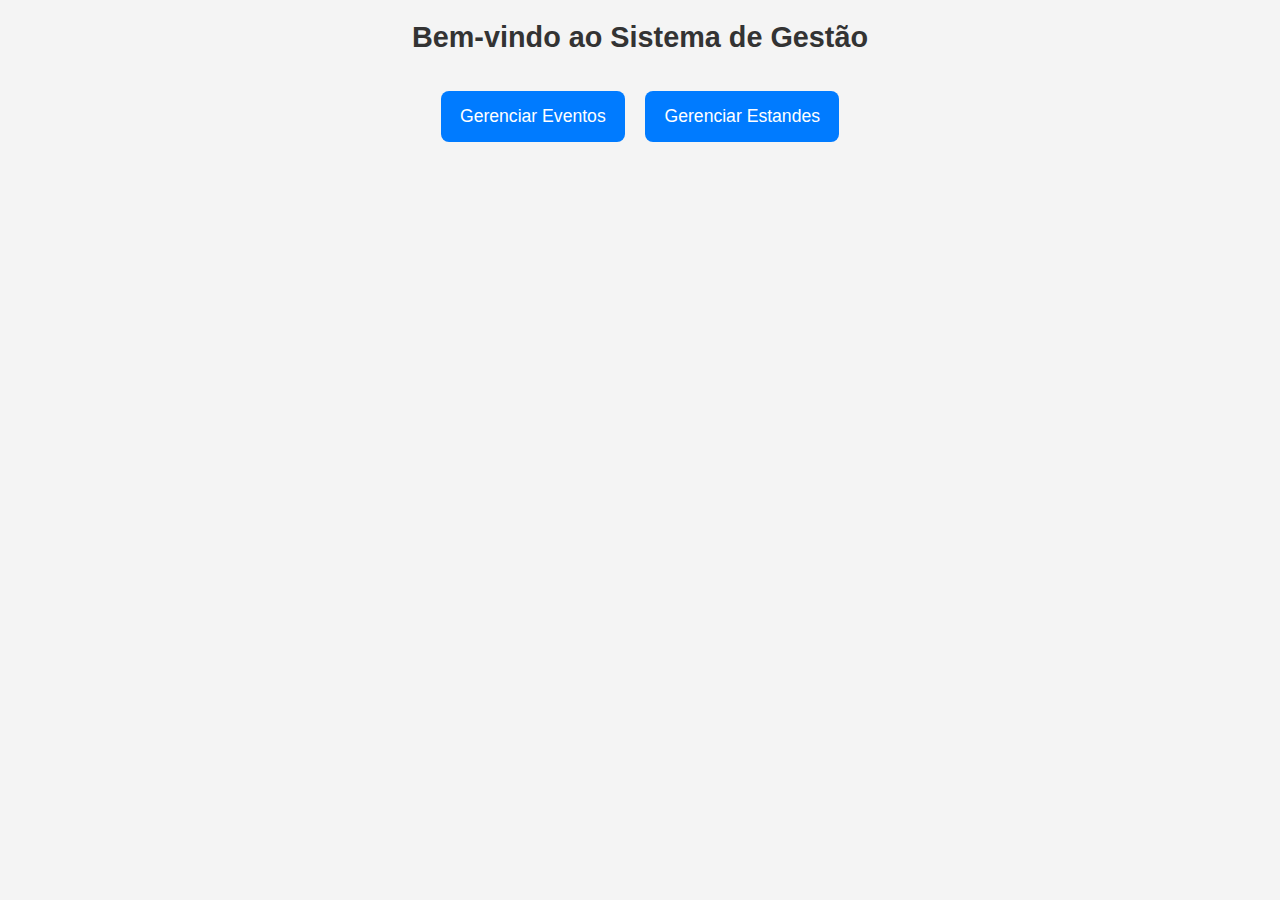
<file: index.html>
<!DOCTYPE html>
<html lang="pt-br">
<head>
    <meta charset="UTF-8">
    <title>Painel Principal</title>
    <link rel="stylesheet" href="style.css">
</head>
<body>
<h1>Bem-vindo ao Sistema de Gestão</h1>
<nav>
    <a href="eventos.html"> Gerenciar Eventos</a>
    <a href="estandes.html"> Gerenciar Estandes</a>
</nav>
</body>
</html>
</file>
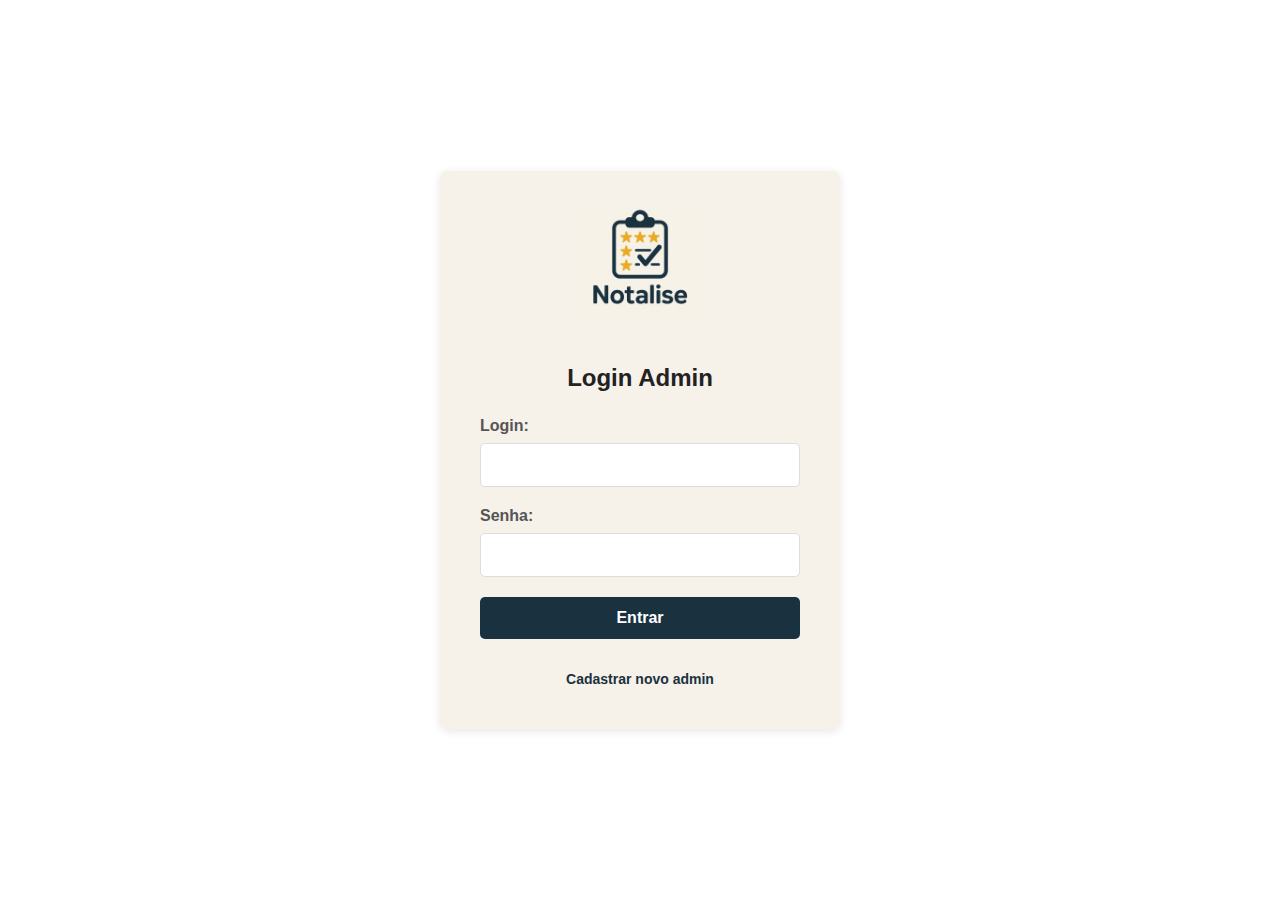
<file: admin_area.html>
<!DOCTYPE html>
<html lang="pt-BR">
<head>
    <meta charset="UTF-8" />
    <title>Área Administrativa</title>
    <link rel="stylesheet" href="style_admin_area.css">
</head>
<body>
<div class="container">
    <h1>Bem-vindo à Área Admin</h1>

    <a href="cadastrar_evento.html" class="btn">Cadastrar Evento</a>
    <a href="cadastrar_estande.html" class="btn">Cadastrar Estande</a>
    <a href="listar_eventos.html" class="btn">Listar Eventos</a>
    <a href="listar_estandes.html" class="btn">Listar Estandes</a>

    <button class="btn logout" id="logoutBtn">Sair</button>
</div>

<script src="script_admin_area.js"></script>
</body>
</html>
</file>
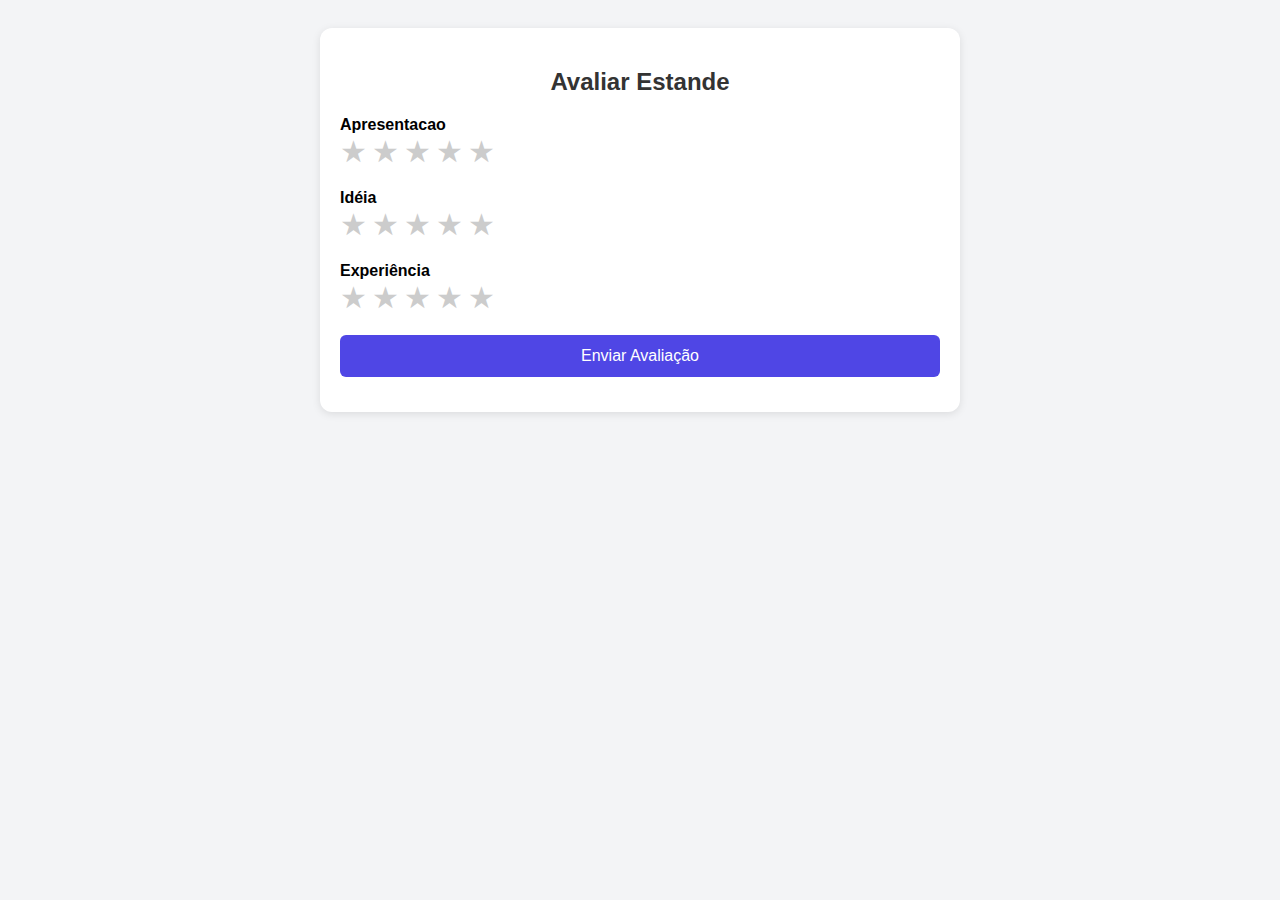
<file: avalia_estande.html>
<!DOCTYPE html>
<html lang="pt-BR">
<head>
    <meta charset="UTF-8" />
    <meta name="viewport" content="width=device-width, initial-scale=1.0"/>
    <title>Avaliar Estande</title>
    <link rel="stylesheet" href="style_avalia_estande.css" />
</head>
<body>
<div class="container">
    <h2>Avaliar Estande</h2>
    <form id="formAvaliacao">
        <div class="rating-group">
            <label>Apresentacao</label>
            <div class="stars" data-name="nota_apresentacao"></div>
        </div>

        <div class="rating-group">
            <label>Idéia</label>
            <div class="stars" data-name="nota_ideia"></div>
        </div>

        <div class="rating-group">
            <label>Experiência</label>
            <div class="stars" data-name="nota_experiencia"></div>
        </div>

        <button type="submit">Enviar Avaliação</button>
    </form>
    <div id="mensagem" class="mensagem"></div>
</div>

<script src="script_avalia_estande.js"></script>
</body>
</html>
</file>
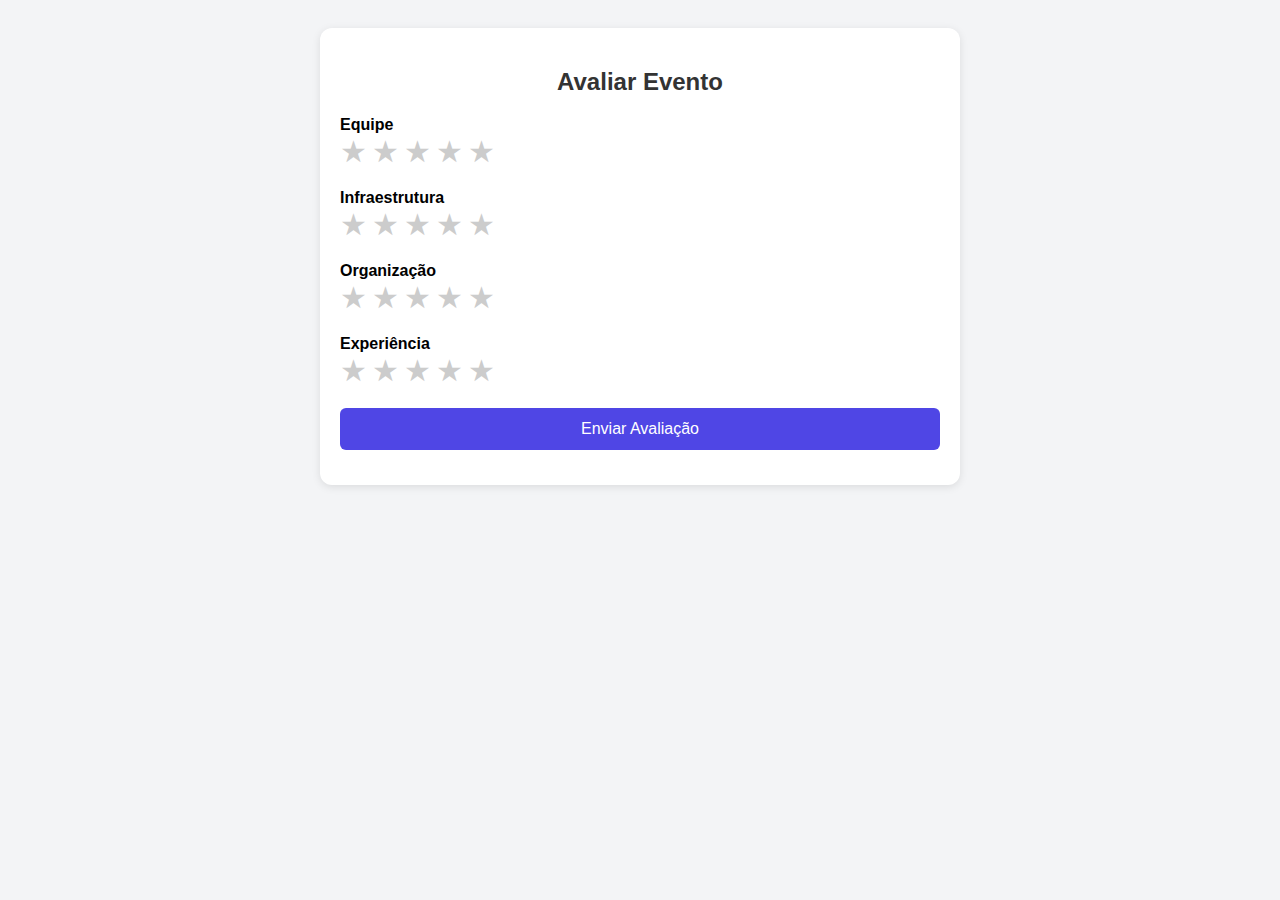
<file: avalia_evento.html>
<!DOCTYPE html>
<html lang="pt-BR">
<head>
  <meta charset="UTF-8" />
  <meta name="viewport" content="width=device-width, initial-scale=1.0"/>
  <title>Avaliar Evento</title>
  <link rel="stylesheet" href="style_avalia_evento.css" />
</head>
<body>
<div class="container">
  <h2>Avaliar Evento</h2>
  <form id="formAvaliacao">
    <div class="rating-group">
      <label>Equipe</label>
      <div class="stars" data-name="nota_equipe"></div>
    </div>

    <div class="rating-group">
      <label>Infraestrutura</label>
      <div class="stars" data-name="nota_infraestrutura"></div>
    </div>

    <div class="rating-group">
      <label>Organização</label>
      <div class="stars" data-name="nota_organizacao"></div>
    </div>

    <div class="rating-group">
      <label>Experiência</label>
      <div class="stars" data-name="nota_experiencia"></div>
    </div>

    <button type="submit">Enviar Avaliação</button>
  </form>
  <div id="mensagem" class="mensagem"></div>
</div>

<script src="script_avalia_evento.js"></script>
</body>
</html>
</file>
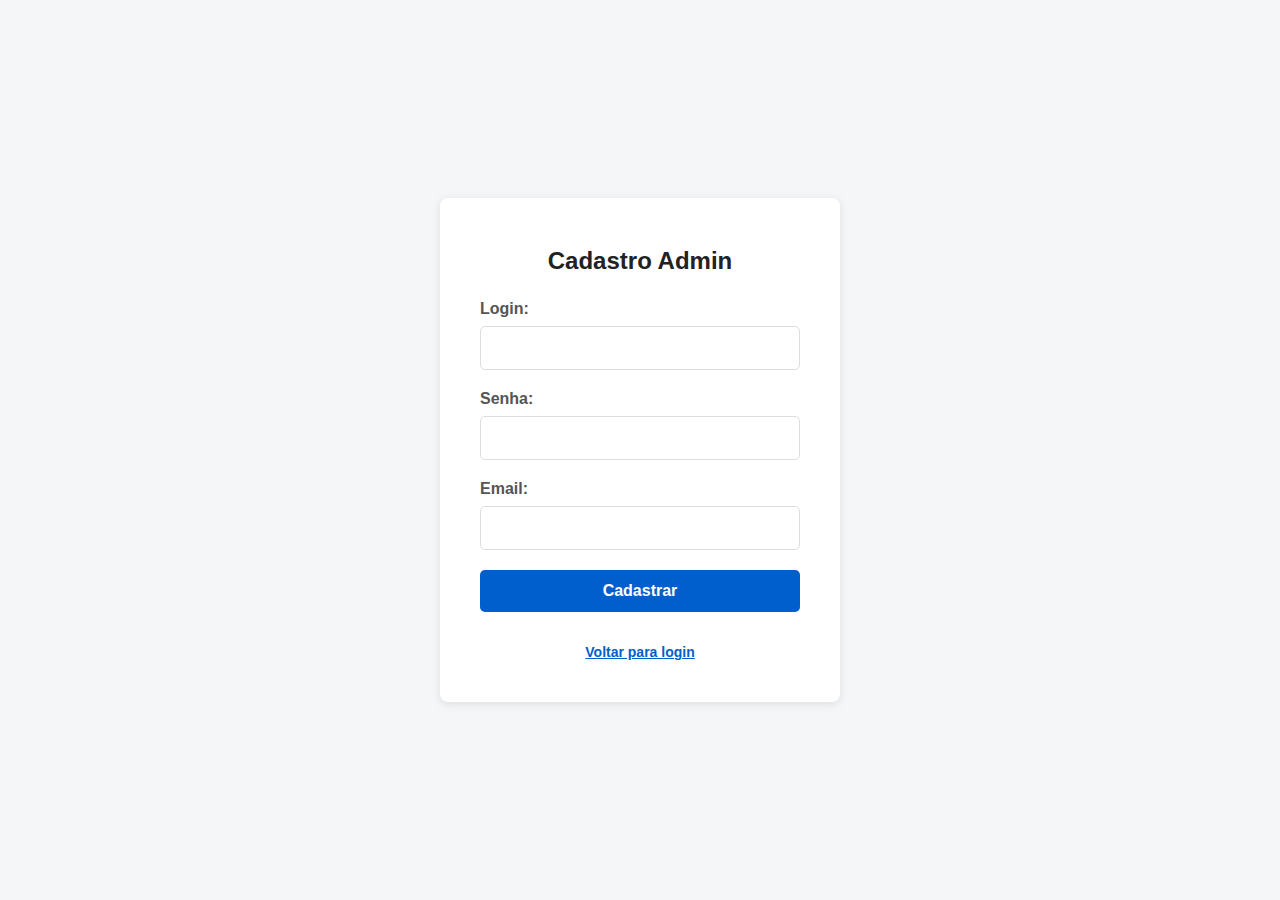
<file: cadastro.html>
<!DOCTYPE html>
<html lang="pt-BR">
<head>
  <meta charset="UTF-8" />
  <title>Cadastro Admin</title>
  <link rel="stylesheet" href="style_cadastro_admin.css">
</head>
<body>
<div class="container">
  <h2>Cadastro Admin</h2>
  <form id="cadastroForm">
    <label for="login">Login:</label>
    <input type="text" id="login" name="login" required />

    <label for="senha">Senha:</label>
    <input type="password" id="senha" name="senha" required />

    <label for="email">Email:</label>
    <input type="email" id="email" name="email" required />

    <button type="submit">Cadastrar</button>
  </form>
  <button class="link-btn" id="goToLogin">Voltar para login</button>
</div>

<script src="script_cadastro_admin.js"></script>
</body>
</html>
</file>
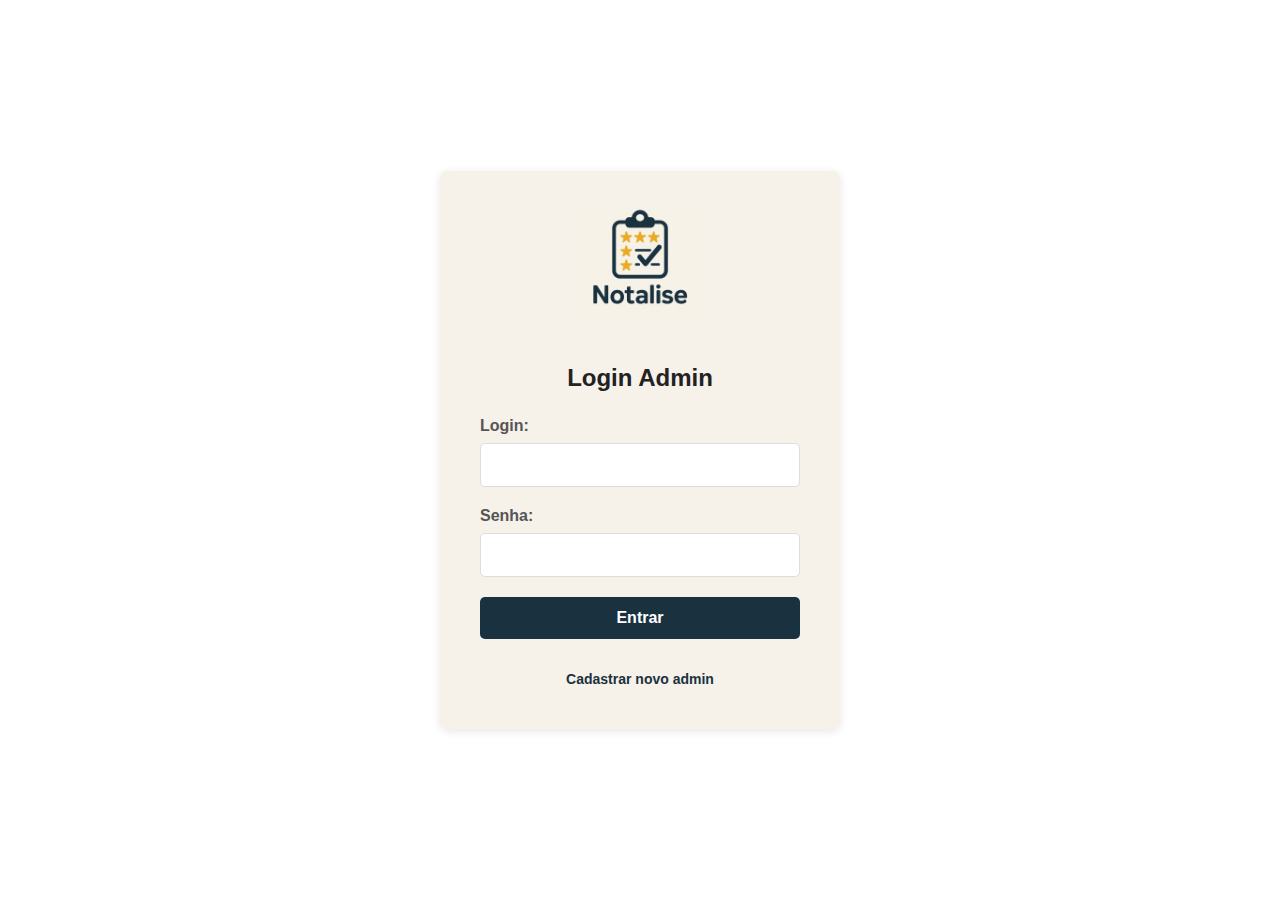
<file: estande.html>
<!DOCTYPE html>
<html lang="pt-BR">
<head>
    <meta charset="UTF-8" />
    <meta name="viewport" content="width=device-width, initial-scale=1.0"/>
    <title>Cadastro de Estande</title>
    <link rel="stylesheet" href="style_estande.css" />
</head>
<body>
<div class="container">
    <button class="btn-sair" onclick="logout()">Sair</button>
    <button class="btn-voltar" onclick="voltarParaCadastro()">Voltar para Cadastro</button>

    <h1>Cadastro de Estande</h1>
    <form id="estande-form">
        <input type="text" id="nome" placeholder="Nome do estande" required />
        <input type="text" id="tema" placeholder="Tema" required />
        <input type="text" id="imagem" placeholder="URL da imagem" />
        <textarea id="descricao" placeholder="Descrição" required></textarea>
        <label for="evento_id">Evento</label>
        <input type="number" id="evento_id" />
        <button type="submit" class="btn">Cadastrar Estande</button>
    </form>

    <h2>Lista de Estandes</h2>
    <div id="estandes-lista"></div>
</div>
<script src="qrcode.min.js"></script>
<script src="script_estande.js"></script>
</body>
</html>
</file>
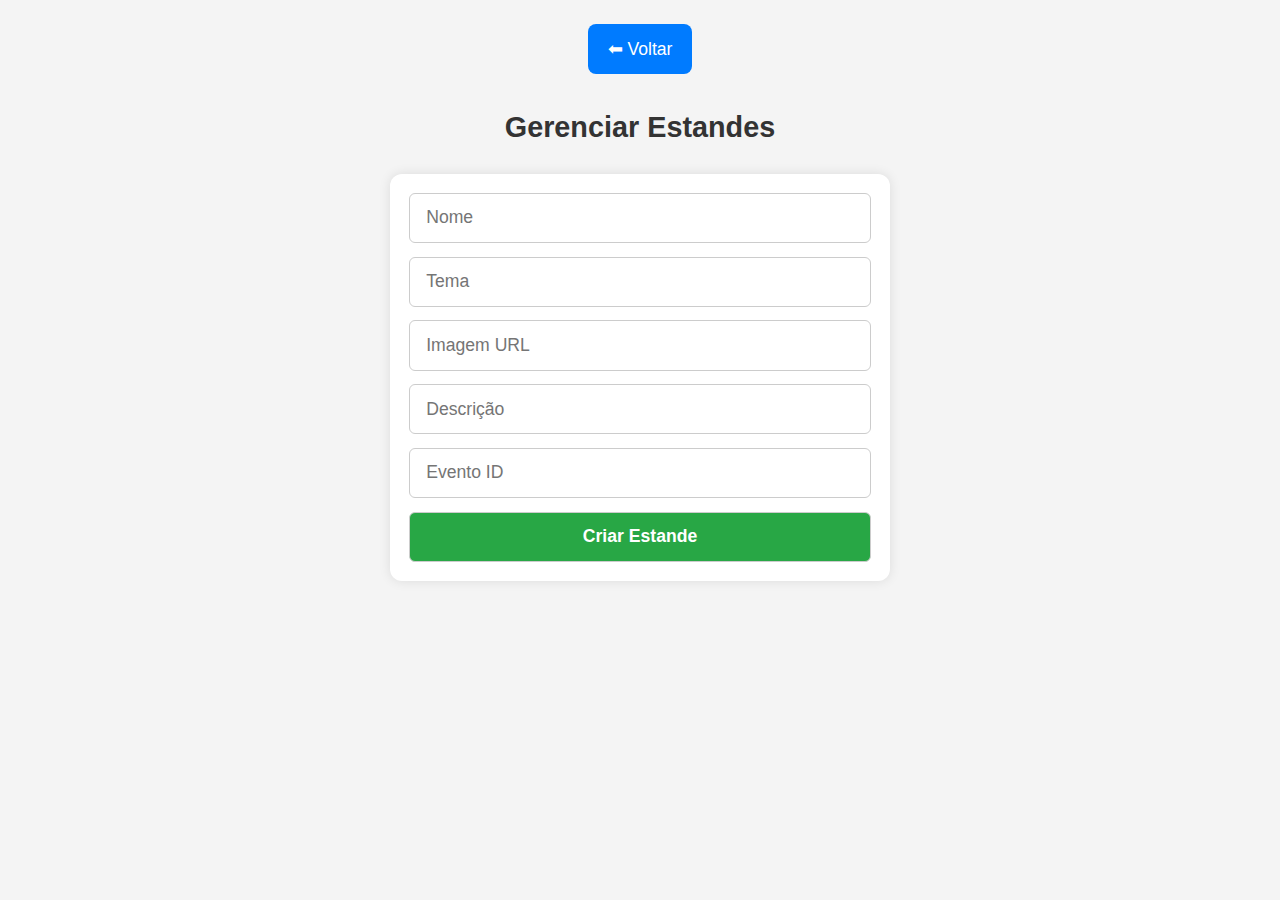
<file: estandes.html>
<!DOCTYPE html>
<html lang="pt-br">
<head>
    <meta charset="UTF-8">
    <title>Estandes</title>
    <link rel="stylesheet" href="style.css">
</head>
<body>
<nav><a href="index.html">⬅ Voltar</a></nav>
<h1>Gerenciar Estandes</h1>

<form id="estandeForm">
    <input type="text" name="nome" placeholder="Nome" required>
    <input type="text" name="tema" placeholder="Tema">
    <input type="text" name="imagem" placeholder="Imagem URL">
    <input type="text" name="descricao" placeholder="Descrição">
    <input type="number" name="evento_id" placeholder="Evento ID" required>
    <button type="submit">Criar Estande</button>
</form>

<ul id="listaEstandes"></ul>

<script src="estandes.js"></script>
</body>
</html>
</file>
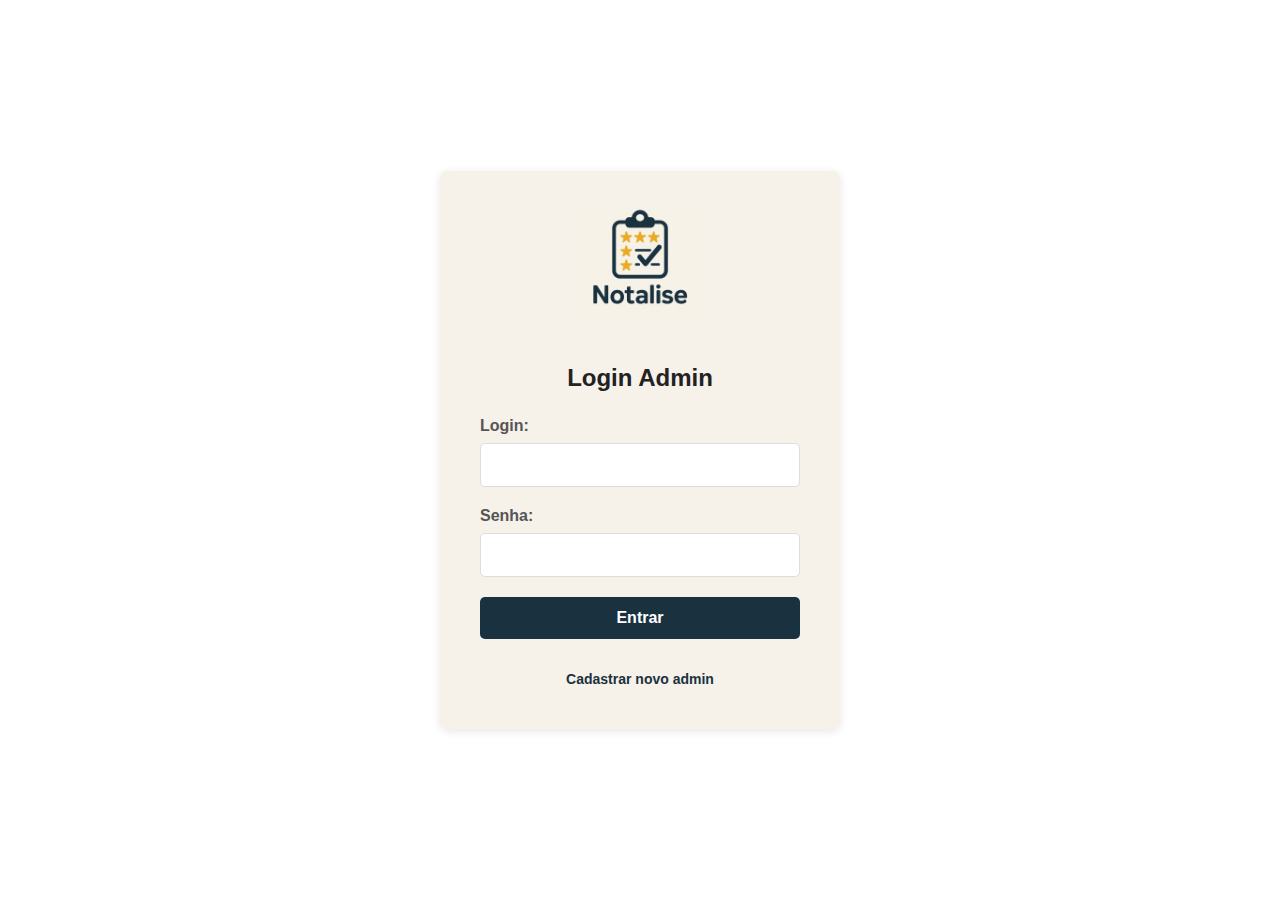
<file: evento.html>
<!DOCTYPE html>
<html lang="pt-BR">
<head>
  <meta charset="UTF-8" />
  <meta name="viewport" content="width=device-width, initial-scale=1.0" />
  <title>Cadastro de Evento</title>
  <link rel="stylesheet" href="style_evento.css" />
</head>
<body>
<div class="container">
  <button class="btn-sair" onclick="logout()">Sair</button>
  <button class="btn-voltar" onclick="voltarParaCadastro()">Voltar para Cadastro</button>

  <h1>Cadastro de Evento</h1>
  <form id="evento-form">
    <input type="text" id="nome" placeholder="Nome do evento" required />
    <input type="date" id="data_inicial" required />
    <input type="date" id="data_final" required />
    <input type="text" id="imagem" placeholder="URL da imagem" />
    <textarea id="descricao" placeholder="Descrição" required></textarea>
    <input type="text" id="cep" placeholder="CEP" required />
    <input type="text" id="rua" placeholder="Rua" required />
    <input type="text" id="bairro" placeholder="Bairro" required />
    <input type="text" id="cidade" placeholder="Cidade" required />
    <input type="text" id="numero" placeholder="Número" required />
    <input type="text" id="complemento" placeholder="Complemento" />
    <button type="submit" class="btn">Cadastrar Evento</button>
  </form>

  <h2>Lista de Eventos</h2>
  <div id="eventos-lista"></div>
</div>

<script src="script_evento.js"></script>
</body>
</html>
</file>
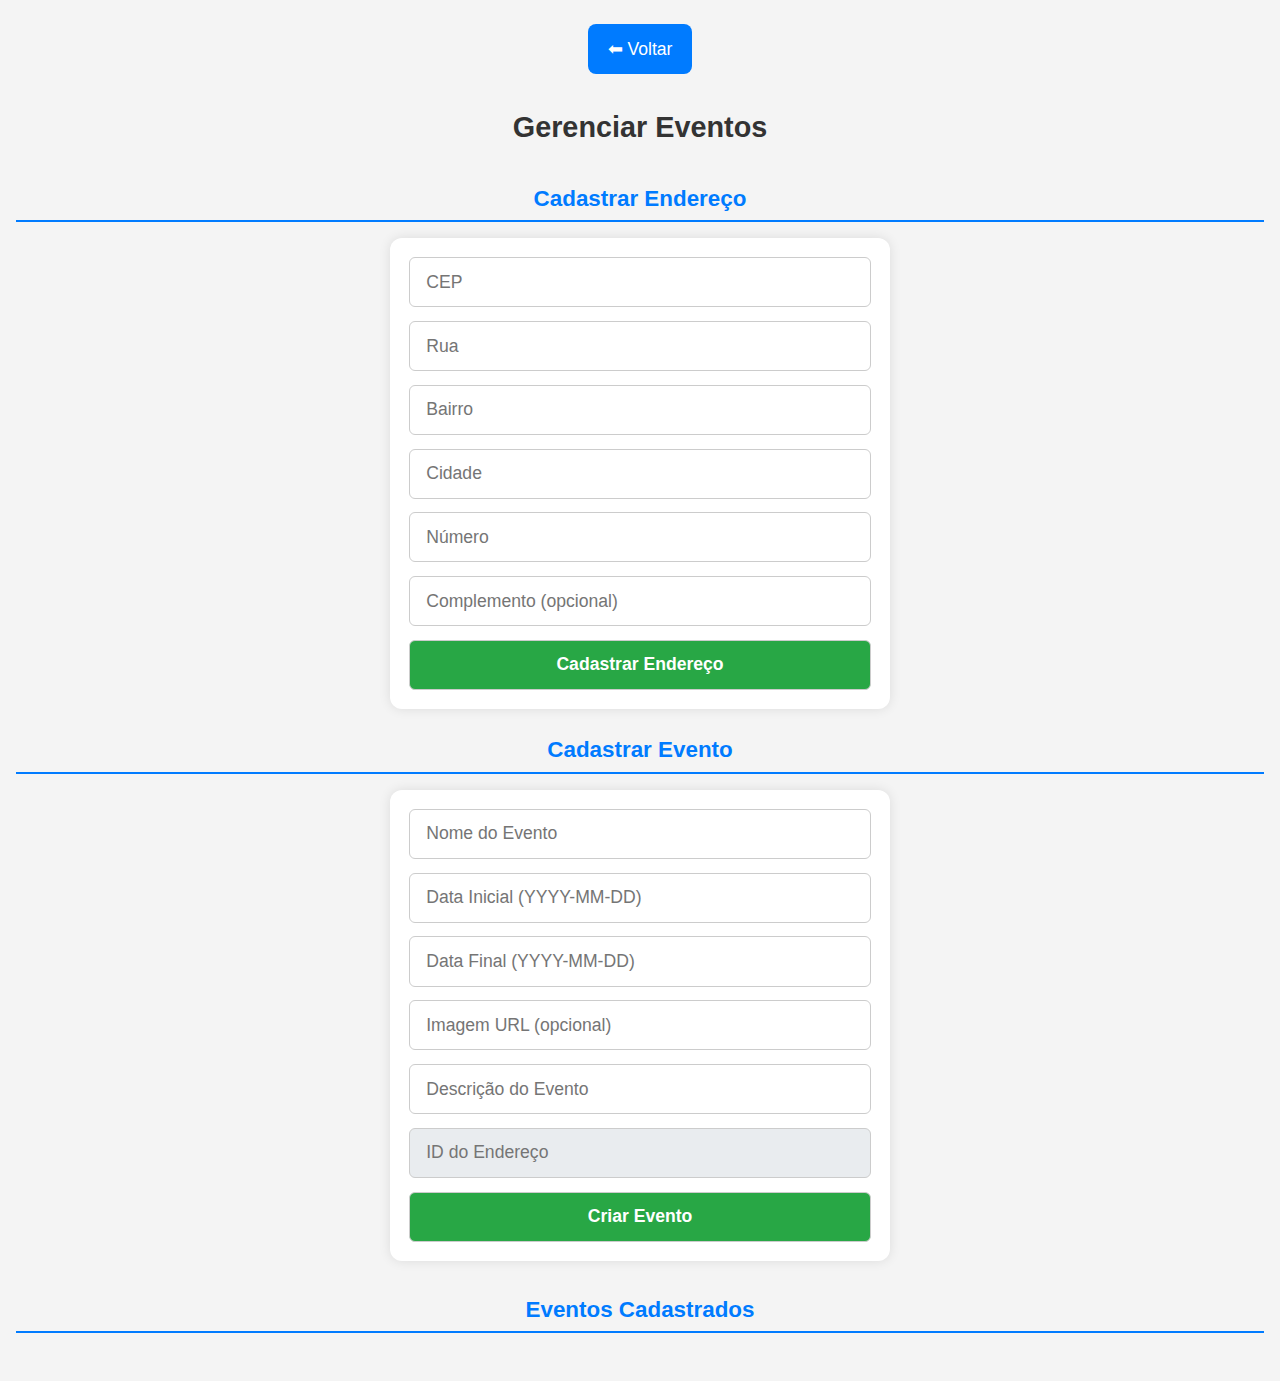
<file: eventos.html>
<!DOCTYPE html>
<html lang="pt-br">
<head>
    <meta charset="UTF-8">
    <meta name="viewport" content="width=device-width, initial-scale=1, maximum-scale=1, user-scalable=no">
    <title>Eventos</title>
    <link rel="stylesheet" href="style.css">
</head>
<body>
<nav><a href="index.html">⬅ Voltar</a></nav>
<h1>Gerenciar Eventos</h1>

<section>
    <h2>Cadastrar Endereço</h2>
    <form id="enderecoForm">
        <input type="text" name="cep" placeholder="CEP" required>
        <input type="text" name="rua" placeholder="Rua" required>
        <input type="text" name="bairro" placeholder="Bairro" required>
        <input type="text" name="cidade" placeholder="Cidade" required>
        <input type="text" name="numero" placeholder="Número" required>
        <input type="text" name="complemento" placeholder="Complemento (opcional)">
        <button type="submit">Cadastrar Endereço</button>
    </form>
    <p id="enderecoMensagem"></p>
</section>

<section>
    <h2>Cadastrar Evento</h2>
    <form id="eventoForm">
        <input type="text" name="nome" placeholder="Nome do Evento" required>
        <input type="text" name="data_inicial" placeholder="Data Inicial (YYYY-MM-DD)" required>
        <input type="text" name="data_final" placeholder="Data Final (YYYY-MM-DD)" required>
        <input type="text" name="imagem" placeholder="Imagem URL (opcional)">
        <input type="text" name="descricao" placeholder="Descrição do Evento">
        <input type="number" name="endereco_id" placeholder="ID do Endereço" required readonly>
        <button type="submit">Criar Evento</button>
    </form>
</section>

<section>
    <h2>Eventos Cadastrados</h2>
    <ul id="listaEventos"></ul>
</section>

<script src="eventos.js"></script>
</body>
</html>
</file>
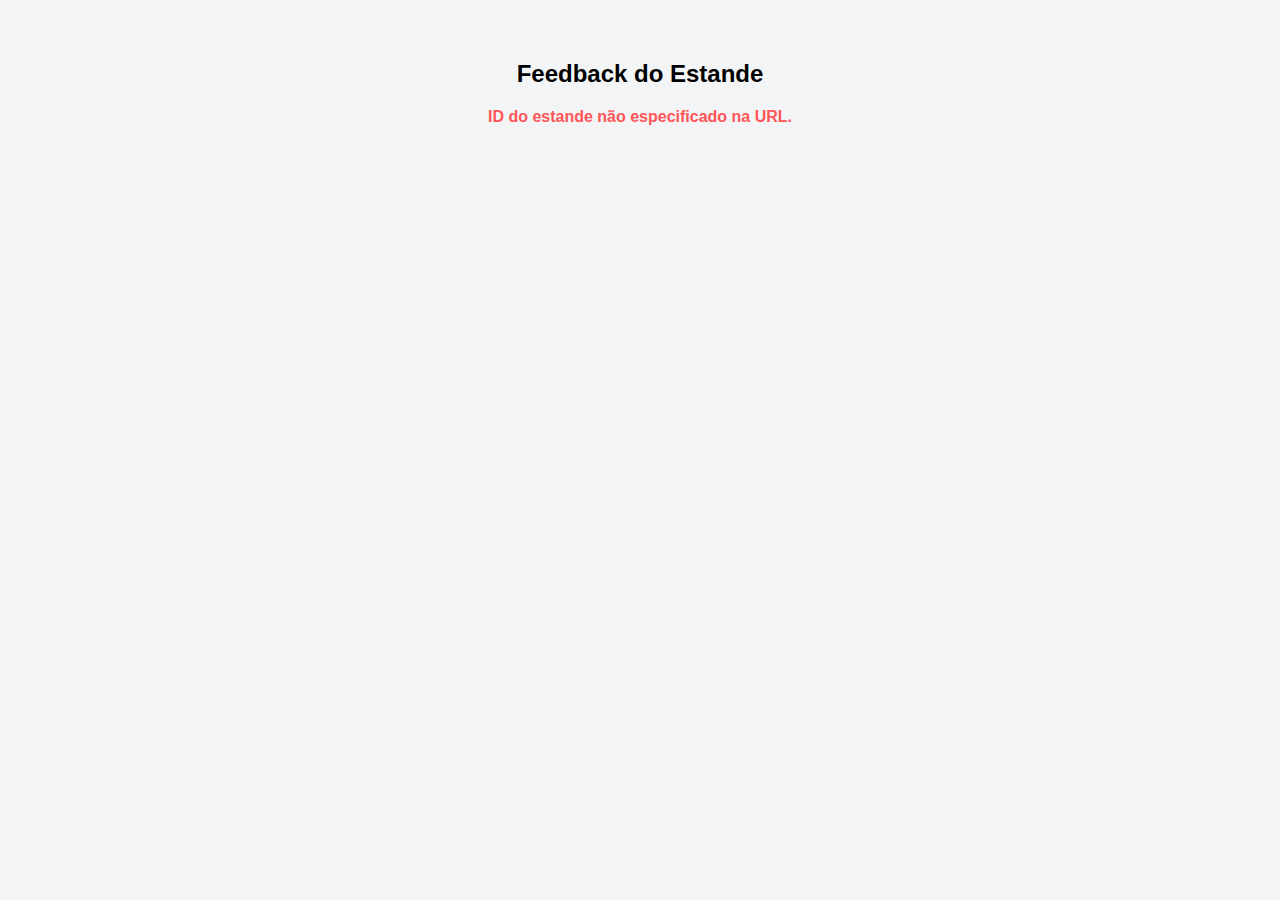
<file: feed_back_estande.html>
<!DOCTYPE html>
<html lang="pt-BR">
<head>
  <meta charset="UTF-8" />
  <meta name="viewport" content="width=device-width, initial-scale=1" />
  <title>Feedback do Estande</title>
  <link rel="stylesheet" href="style_feed_back_estande.css" />
</head>
<body>

<div>
  <h2>Feedback do Estande</h2>
  <table id="feedback-table" style="display:none;">
    <thead>
    <tr>
      <th>Aspecto</th>
      <th>Média</th>
      <th>Estrelas</th>
    </tr>
    </thead>
    <tbody>
    </tbody>
  </table>
  <div class="message" id="message"></div>
</div>

<script src="script_feed_back_estande.js"></script>
</body>
</html>
</file>
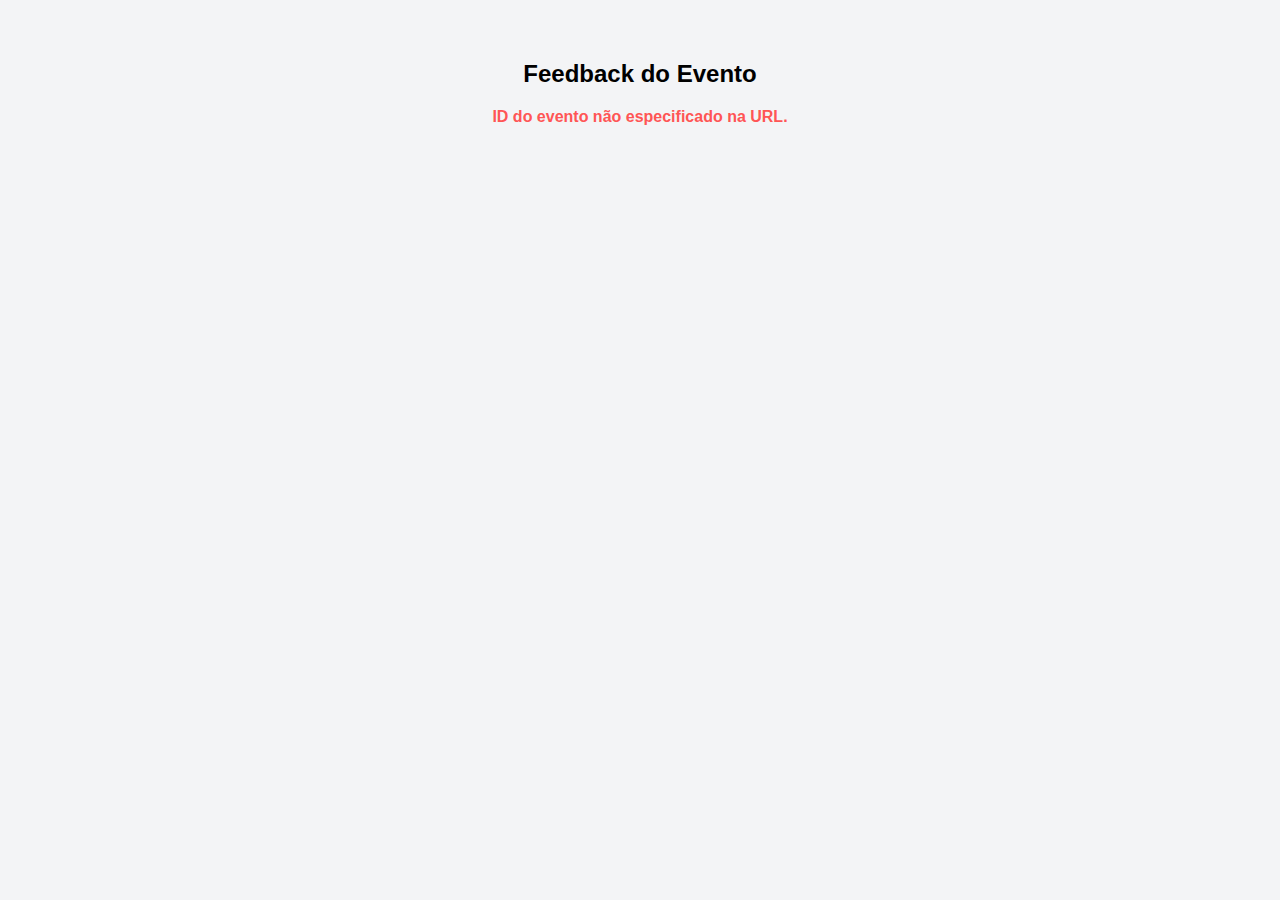
<file: feed_back_evento.html>
<!DOCTYPE html>
<html lang="pt-BR">
<head>
    <meta charset="UTF-8" />
    <meta name="viewport" content="width=device-width, initial-scale=1" />
    <title>Feedback do Evento</title>
    <link rel="stylesheet" href="style_feed_back_evento.css" />
</head>
<body>

<div>
    <h2>Feedback do Evento</h2>
    <table id="feedback-table" style="display:none;">
        <thead>
        <tr>
            <th>Aspecto</th>
            <th>Média</th>
            <th>Estrelas</th>
        </tr>
        </thead>
        <tbody>
        </tbody>
    </table>
    <div class="message" id="message"></div>
</div>

<script src="script_feed_back_evento.js"></script>
</body>
</html>
</file>
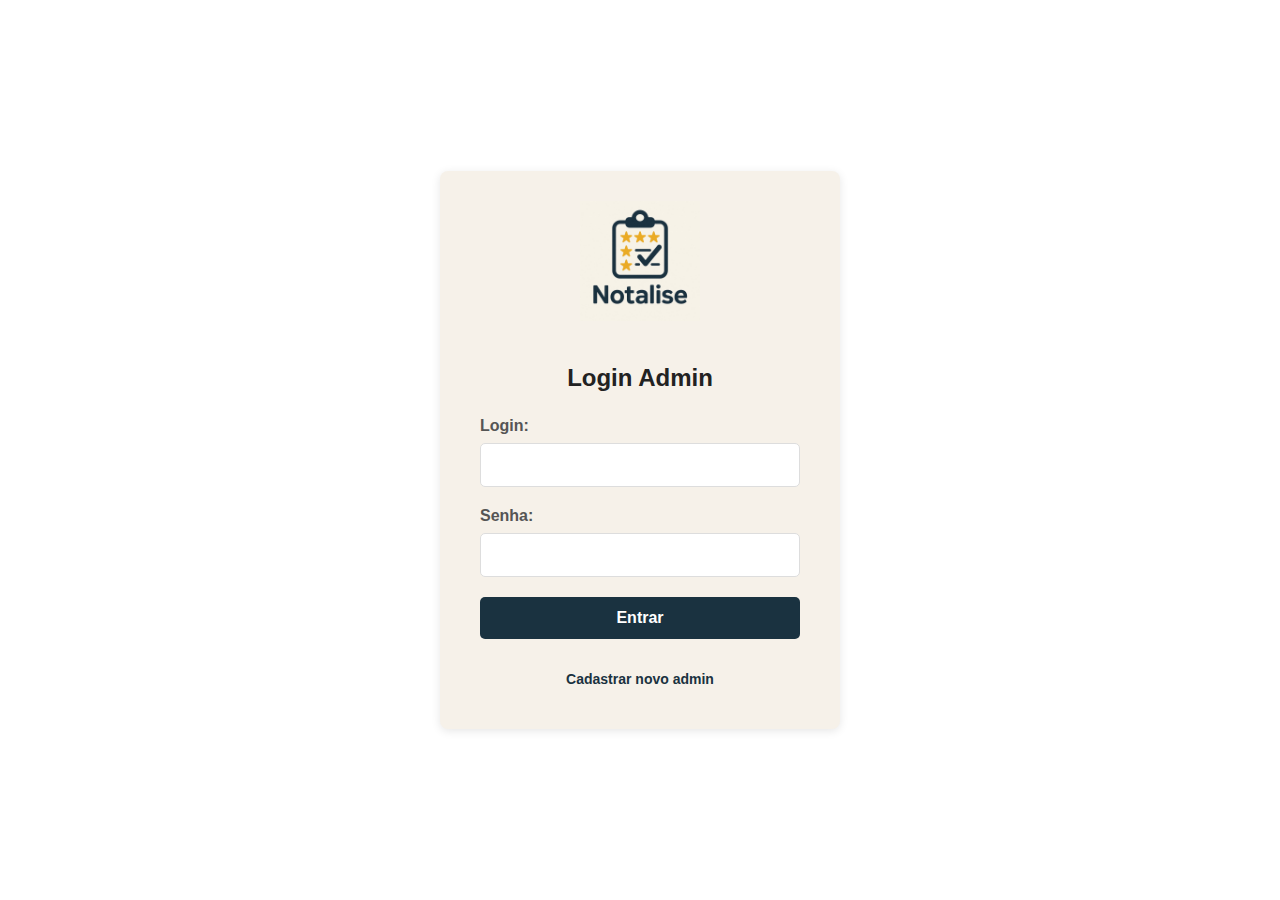
<file: login.html>
<!DOCTYPE html>
<html lang="pt-BR">
<head>
  <meta charset="UTF-8" />
  <title>Notalise</title>
  <link rel="stylesheet" href="style_login_admin.css">
</head>
<body>
<div class="container">
  <img src="NotaliseLogo.jpeg" alt="Logo Notalise" class="logo" />
  <h2>Login Admin</h2>
  <form id="loginForm">
    <label for="login">Login:</label>
    <input type="text" id="login" name="login" required />

    <label for="senha">Senha:</label>
    <input type="password" id="senha" name="senha" required />

    <button type="submit">Entrar</button>
  </form>
  <button class="link-btn" id="goToCadastro">Cadastrar novo admin</button>
</div>
<script src="script_login.js"></script>
</body>
</html>
</file>
<file: style.css>
* {
    box-sizing: border-box;
    margin: 0;
    padding: 0;
}

body {
    font-family: -apple-system, BlinkMacSystemFont, "Segoe UI", Roboto, Oxygen,
    Ubuntu, Cantarell, "Open Sans", "Helvetica Neue", sans-serif;
    background-color: #f4f4f4;
    padding: 1rem;
    color: #333;
    -webkit-font-smoothing: antialiased;
    -moz-osx-font-smoothing: grayscale;
    font-size: 1rem;
    line-height: 1.5;
}

h1 {
    text-align: center;
    font-size: 1.8rem;
    margin-bottom: 1.5rem;
    word-break: break-word;
}

h2 {
    margin-top: 2rem;
    color: #007BFF;
    font-size: 1.4rem;
    border-bottom: 2px solid #007BFF;
    padding-bottom: 0.3rem;
    margin-bottom: 1rem;
    text-align: center;
    word-break: break-word;
}

nav {
    text-align: center;
    margin-bottom: 1.5rem;
    -webkit-tap-highlight-color: transparent;
}

nav a {
    margin: 0.5rem;
    padding: 0.75rem 1.2rem;
    background-color: #007BFF;
    color: white;
    text-decoration: none;
    border-radius: 8px;
    display: inline-block;
    font-size: 1.1rem;
    user-select: none;
    -webkit-user-select: none;
    touch-action: manipulation;
    transition: background-color 0.3s ease;
}

nav a:hover,
nav a:focus {
    background-color: #0056b3;
}

form {
    display: flex;
    flex-direction: column;
    gap: 0.85rem;
    width: 100%;
    max-width: 500px;
    margin: 1rem auto;
    padding: 1.2rem;
    background: white;
    border-radius: 12px;
    box-shadow: 0 0 12px rgba(0, 0, 0, 0.1);
}

input, button {
    padding: 0.85rem 1rem;
    border: 1px solid #ccc;
    border-radius: 6px;
    font-size: 1.1rem;
    outline-offset: 2px;
}

input:read-only {
    background-color: #e9ecef;
}

button {
    background-color: #28a745;
    color: white;
    font-weight: 600;
    cursor: pointer;
    transition: background-color 0.25s ease-in-out;
    -webkit-tap-highlight-color: transparent;
    user-select: none;
    -webkit-user-select: none;
    touch-action: manipulation;
}

button:hover,
button:focus {
    background-color: #218838;
}

#enderecoMensagem {
    text-align: center;
    font-weight: 700;
    color: green;
    margin-top: -0.5rem;
    font-size: 1.05rem;
    word-break: break-word;
}

ul {
    list-style: none;
    padding: 0;
    max-width: 600px;
    margin: 2rem auto;
}

li {
    background: #fff;
    padding: 1.1rem 1.2rem;
    margin-bottom: 1rem;
    border-radius: 10px;
    box-shadow: 0 3px 8px rgba(0, 0, 0, 0.12);
    font-size: 1.05rem;
    position: relative;
    word-wrap: break-word;
    line-height: 1.4;
}

li button {
    position: absolute;
    top: 1rem;
    right: 1rem;
    background-color: #dc3545;
    color: white;
    border: none;
    padding: 0.6rem 0.85rem;
    font-size: 1rem;
    border-radius: 6px;
    cursor: pointer;
    transition: background-color 0.2s ease;
    -webkit-tap-highlight-color: transparent;
    user-select: none;
    -webkit-user-select: none;
    touch-action: manipulation;
}

li button:hover,
li button:focus {
    background-color: #c82333;
}

@media (max-width: 600px) {
    body {
        padding: 1rem 0.75rem;
        font-size: 1rem;
    }

    nav a {
        display: block;
        margin: 0.6rem auto;
        width: 90%;
        font-size: 1.1rem;
    }

    form {
        width: 95%;
        padding: 1.2rem 1rem;
    }

    li {
        font-size: 1rem;
        padding: 1rem 1rem;
    }

    li button {
        top: auto;
        bottom: 1rem;
        right: 1rem;
        padding: 0.55rem 0.8rem;
        font-size: 0.95rem;
    }
}
</file>
<file: style_admin_area.css>
body {
    font-family: 'Segoe UI', Tahoma, Geneva, Verdana, sans-serif;
    background: #f0f2f5;
    margin: 0;
    padding: 0;
    display: flex;
    flex-direction: column;
    align-items: center;
    justify-content: center;
    height: 100vh;
}

.container {
    background-color: #fff;
    padding: 40px 50px;
    border-radius: 12px;
    box-shadow: 0 4px 12px rgba(0, 0, 0, 0.1);
    text-align: center;
    max-width: 500px;
    width: 100%;
}

h1 {
    margin-bottom: 30px;
    color: #333;
}

.btn {
    display: block;
    margin: 10px auto;
    padding: 12px 24px;
    background-color: #005fcc;
    color: #fff;
    border: none;
    border-radius: 6px;
    font-size: 16px;
    font-weight: bold;
    cursor: pointer;
    transition: background-color 0.3s;
    text-decoration: none;
}

.btn:hover {
    background-color: #0047a3;
}

.logout {
    margin-top: 20px;
    background-color: #999;
}

.logout:hover {
    background-color: #777;
}
</file>
<file: style_avalia_estande.css>
body {
    font-family: Arial, sans-serif;
    background-color: #f3f4f6;
    padding: 20px;
}

.container {
    max-width: 600px;
    background: #fff;
    padding: 20px;
    margin: 0 auto;
    border-radius: 12px;
    box-shadow: 0 2px 8px rgba(0, 0, 0, 0.1);
}

h2 {
    text-align: center;
    color: #333;
}

label {
    display: block;
    margin-top: 20px;
    font-weight: bold;
}

.rating-group {
    margin-top: 10px;
}

.stars {
    display: flex;
    gap: 5px;
    font-size: 30px;
    cursor: pointer;
    color: #ccc;
}

.stars .star.selected {
    color: #f59e0b;
}

input[type="file"] {
    margin-top: 5px;
    width: 100%;
}

button {
    width: 100%;
    margin-top: 20px;
    padding: 12px;
    background-color: #4f46e5;
    color: white;
    border: none;
    border-radius: 6px;
    cursor: pointer;
    font-size: 16px;
}

button:hover {
    background-color: #4338ca;
}

.mensagem {
    margin-top: 15px;
    text-align: center;
    font-weight: bold;
}

.sucesso {
    color: green;
}

.erro {
    color: red;
}
</file>
<file: style_avalia_evento.css>
body {
    font-family: Arial, sans-serif;
    background-color: #f3f4f6;
    padding: 20px;
}

.container {
    max-width: 600px;
    background: #fff;
    padding: 20px;
    margin: 0 auto;
    border-radius: 12px;
    box-shadow: 0 2px 8px rgba(0, 0, 0, 0.1);
}

h2 {
    text-align: center;
    color: #333;
}

label {
    display: block;
    margin-top: 20px;
    font-weight: bold;
}

.rating-group {
    margin-top: 10px;
}

.stars {
    display: flex;
    gap: 5px;
    font-size: 30px;
    cursor: pointer;
    color: #ccc;
}

.stars .star.selected {
    color: #f59e0b;
}

input[type="file"] {
    margin-top: 5px;
    width: 100%;
}

button {
    width: 100%;
    margin-top: 20px;
    padding: 12px;
    background-color: #4f46e5;
    color: white;
    border: none;
    border-radius: 6px;
    cursor: pointer;
    font-size: 16px;
}

button:hover {
    background-color: #4338ca;
}

.mensagem {
    margin-top: 15px;
    text-align: center;
    font-weight: bold;
}

.sucesso {
    color: green;
}

.erro {
    color: red;
}
</file>
<file: style_cadastro_admin.css>
* {
    box-sizing: border-box;
}
body {
    font-family: 'Segoe UI', Tahoma, Geneva, Verdana, sans-serif;
    background: #f4f6f8;
    display: flex;
    justify-content: center;
    align-items: center;
    height: 100vh;
    margin: 0;
}
.container {
    background: #fff;
    padding: 30px 40px;
    border-radius: 8px;
    box-shadow: 0 2px 10px rgba(0,0,0,0.1);
    width: 100%;
    max-width: 400px;
}
h2 {
    margin-bottom: 25px;
    color: #222;
    text-align: center;
}
label {
    display: block;
    margin-bottom: 8px;
    font-weight: 600;
    color: #555;
}
input[type="text"],
input[type="password"],
input[type="email"] {
    width: 100%;
    padding: 12px 15px;
    margin-bottom: 20px;
    border: 1.8px solid #ddd;
    border-radius: 5px;
    font-size: 16px;
    transition: border-color 0.3s;
}
input[type="text"]:focus,
input[type="password"]:focus,
input[type="email"]:focus {
    border-color: #005fcc;
    outline: none;
}
button {
    width: 100%;
    padding: 12px;
    background-color: #005fcc;
    color: white;
    font-weight: 700;
    border: none;
    border-radius: 5px;
    cursor: pointer;
    font-size: 16px;
    transition: background-color 0.3s;
}
button:hover {
    background-color: #004bb5;
}
.link-btn {
    margin-top: 20px;
    background: none;
    border: none;
    color: #005fcc;
    text-decoration: underline;
    cursor: pointer;
    font-size: 14px;
    display: block;
    text-align: center;
}
</file>
<file: style_estande.css>
* {
    margin: 0;
    padding: 0;
    box-sizing: border-box;
}

body {
    font-family: Arial, sans-serif;
    background-color: #fff;
    color: #222;
    margin: 0;
    padding: 2rem;
}

.container {
    max-width: 800px;
    margin: 0 auto;
}

h1, h2 {
    text-align: center;
    margin-bottom: 20px;
    color: #000000;
}

form {
    display: flex;
    flex-direction: column;
    gap: 0.8rem;
    margin-bottom: 2rem;
}

input, textarea {
    padding: 0.6rem;
    border: 1px solid #ccc;
    border-radius: 6px;
    background-color: #fafafa;
    color: #222;
}
textarea {
    resize: vertical;
    height: 100px;
}

.btn {
    background-color: #007bff;
    color: white;
    padding: 0.6rem;
    border: none;
    border-radius: 6px;
    cursor: pointer;
    transition: background-color 0.3s ease;
}

.btn:hover {
    background-color: #0056b3;
}

.btn-voltar {
    background-color: #555;
    color: #fff;
    padding: 10px 14px;
    margin-right: 10px;
    border: none;
    border-radius: 6px;
    cursor: pointer;
    font-size: 14px;
}

.btn-sair {
    background-color: #e53935;
    color: white;
    padding: 0.6rem 1rem;
    border: none;
    border-radius: 8px;
    cursor: pointer;
    font-weight: bold;
    position: fixed;
    top: 1rem;
    right: 1rem;
    transition: background-color 0.3s ease;
}

.btn-sair:hover {
    background-color: #b71c1c;
}

.btn-excluir {
    background-color: #e53935;
    color: white;
    padding: 0.4rem 0.8rem;
    border: none;
    border-radius: 6px;
    cursor: pointer;
    align-self: flex-start;
    margin-top: 0.8rem;
}

.btn-excluir:hover {
    background-color: #b71c1c;
}


#estandes-lista .estande {
    display: flex;
    background-color: #fff;
    color: #000;
    padding: 1rem;
    margin-bottom: 1rem;
    border-radius: 8px;
    gap: 1rem;
    box-shadow: 0 0 10px rgba(0,0,0,0.1);
    align-items: stretch;
}

#estandes-lista .estande img {
    min-width: 300px;
    min-height: 300px;
    max-width: 300px;
    max-height: 300px;
    object-fit: cover;
    border-radius: 8px;
}

#estandes-lista .estande-conteudo {
    flex: 1;
    display: flex;
    flex-direction: column;
    justify-content: space-between;
}

#estandes-lista .estande-conteudo h3 {
    margin-top: 0;
    margin-bottom: 0.5rem;
}

#estandes-lista .estande-conteudo p {
    margin: 0.3rem 0;
    line-height: 1.4;
}
.btn-feedback {
    margin-left: 10px;
    background-color: #4CAF50;
    color: white;
    border: none;
    padding: 5px 10px;
    cursor: pointer;
    border-radius: 4px;
}

.btn-feedback:hover {
    background-color: #45a049;
}
.btn-qrcode {
    background-color: #1e88e5;
    color: white;
    padding: 0.4rem 0.8rem;
    border: none;
    border-radius: 6px;
    cursor: pointer;
    align-self: flex-start;
    margin-top: 0.8rem;
    transition: background-color 0.3s ease;
}

.btn-qrcode:hover {
    background-color: #1565c0;
}

.botoes-acoes {
    display: flex;
    gap: 0.8rem;
    margin-top: 0.8rem;
}
</file>
<file: style_evento.css>
body {
    font-family: Arial, sans-serif;
    background-color: #fff;
    color: #222;
    margin: 0;
    padding: 2rem;
}

.container {
    max-width: 800px;
    margin: 0 auto;
}

h1, h2 {
    text-align: center;
    margin-bottom: 1rem;
}

form {
    display: flex;
    flex-direction: column;
    gap: 0.8rem;
    margin-bottom: 2rem;
}

input, textarea {
    padding: 0.6rem;
    border: 1px solid #ccc;
    border-radius: 6px;
    background-color: #fafafa;
    color: #222;
}

textarea {
    resize: vertical;
    height: 100px;
}

.btn {
    background-color: #007bff;
    color: white;
    padding: 0.6rem;
    border: none;
    border-radius: 6px;
    cursor: pointer;
    transition: background-color 0.3s ease;
}

.btn:hover {
    background-color: #0056b3;
}

.btn-sair {
    background-color: #e53935;
    color: white;
    padding: 0.6rem 1rem;
    border: none;
    border-radius: 8px;
    cursor: pointer;
    font-weight: bold;
    position: fixed;
    top: 1rem;
    right: 1rem;
    transition: background-color 0.3s ease;
}

.btn-sair:hover {
    background-color: #b71c1c;
}

#eventos-lista .evento {
    display: flex;
    background-color: #fff;
    color: #000;
    padding: 1rem;
    margin-bottom: 1rem;
    border-radius: 8px;
    gap: 1rem;
    box-shadow: 0 0 10px rgba(0,0,0,0.1);
    align-items: stretch;
}

#eventos-lista .evento img {
    min-width: 300px;
    min-height: 300px;
    max-width: 300px;
    max-height: 300px;
    object-fit: cover;
    border-radius: 8px;
}

#eventos-lista .evento-conteudo {
    flex: 1;
    display: flex;
    flex-direction: column;
    justify-content: space-between;
}

#eventos-lista .evento-conteudo h3 {
    margin-top: 0;
    margin-bottom: 0.5rem;
}

#eventos-lista .evento-conteudo p {
    margin: 0.3rem 0;
    line-height: 1.4;
}

.btn-excluir {
    background-color: #e53935;
    color: white;
    padding: 0.4rem 0.8rem;
    border: none;
    border-radius: 6px;
    cursor: pointer;
    align-self: flex-start;
    margin-top: 0.8rem;
}

.btn-excluir:hover {
    background-color: #b71c1c;
}

.btn-voltar {
    background-color: #6c757d;
    color: white;
    padding: 0.6rem 1rem;
    border: none;
    border-radius: 6px;
    cursor: pointer;
    margin-bottom: 1rem;
    transition: background-color 0.3s ease;
}

.btn-voltar:hover {
    background-color: #5a6268;
}
</file>
<file: style_feed_back_estande.css>
body {
    font-family: Arial, sans-serif;
    background-color: #f3f4f6;
    color: black;
    display: flex;
    justify-content: center;
    padding: 2rem;
}

table {
    border-collapse: collapse;
    width: 400px;
    background-color: #f3f4f6;
    box-shadow: 0 0 15px rgba(0,0,0,0.5);
}

th, td {
    padding: 12px 16px;
    border-bottom: 1px solid #333;
    text-align: left;
}

th {
    background-color: #ffffff;
}

.stars {
    display: inline-block;
}

.star {
    font-size: 1.4rem;
    color: gold;
    margin-right: 2px;
}

.star.empty {
    color: #555;
}

.message {
    color: #f55;
    font-weight: bold;
    margin-top: 20px;
}

h2 {
    text-align: center;
}
.btn-voltar {
    background-color: #6c757d;
    color: white;
    padding: 0.6rem 1rem;
    border: none;
    border-radius: 6px;
    cursor: pointer;
    margin-bottom: 1rem;
    transition: background-color 0.3s ease;
}

.btn-voltar:hover {
    background-color: #5a6268;
}
</file>
<file: style_feed_back_evento.css>
body {
    font-family: Arial, sans-serif;
    background-color: #f3f4f6;
    color: black;
    display: flex;
    justify-content: center;
    padding: 2rem;
}

table {
    border-collapse: collapse;
    width: 400px;
    background-color: #f3f4f6;
    box-shadow: 0 0 15px rgba(0,0,0,0.5);
}

th, td {
    padding: 12px 16px;
    border-bottom: 1px solid #333;
    text-align: left;
}

th {
    background-color: #ffffff;
}

.stars {
    display: inline-block;
}

.star {
    font-size: 1.4rem;
    color: gold;
    margin-right: 2px;
}

.star.empty {
    color: #555;
}

.message {
    color: #f55;
    font-weight: bold;
    margin-top: 20px;
}

h2 {
    text-align: center;
}

.btn-voltar {
    background-color: #6c757d;
    color: white;
    padding: 0.6rem 1rem;
    border: none;
    border-radius: 6px;
    cursor: pointer;
    margin-bottom: 1rem;
    transition: background-color 0.3s ease;
}

.btn-voltar:hover {
    background-color: #5a6268;
}
</file>
<file: style_login_admin.css>
* {
    box-sizing: border-box;
}
body {
    font-family: 'Segoe UI', Tahoma, Geneva, Verdana, sans-serif;
    background: #fff;
    display: flex;
    justify-content: center;
    align-items: center;
    height: 100vh;
    margin: 0;
}
.container {
    background: #f6f1e9;
    padding: 30px 40px;
    border-radius: 8px;
    box-shadow: 0 2px 10px rgba(0,0,0,0.1);
    width: 100%;
    max-width: 400px;
    text-align: center;
}
.logo {
    width: 120px;
    height: auto;
    margin-bottom: 20px;
}
h2 {
    margin-bottom: 25px;
    color: #222;
}
label {
    display: block;
    margin-bottom: 8px;
    font-weight: 600;
    color: #555;
    text-align: left;
}
input[type="text"],
input[type="password"] {
    width: 100%;
    padding: 12px 15px;
    margin-bottom: 20px;
    border: 1.8px solid #ddd;
    border-radius: 5px;
    font-size: 16px;
    transition: border-color 0.3s;
}
input[type="text"]:focus,
input[type="password"]:focus {
    border-color: #1a3240;
    outline: none;
}
button {
    width: 100%;
    padding: 12px;
    background-color: #1a3240;
    color: #fff;
    font-weight: 700;
    border: none;
    border-radius: 5px;
    cursor: pointer;
    font-size: 16px;
    transition: background-color 0.3s;
}
button:hover {
    background-color: #555;
}
.link-btn {
    margin-top: 20px;
    background: none;
    border: none;
    color: #1a3240;
    cursor: pointer;
    font-size: 14px;
    display: block;
    text-align: center;
}
</file>
